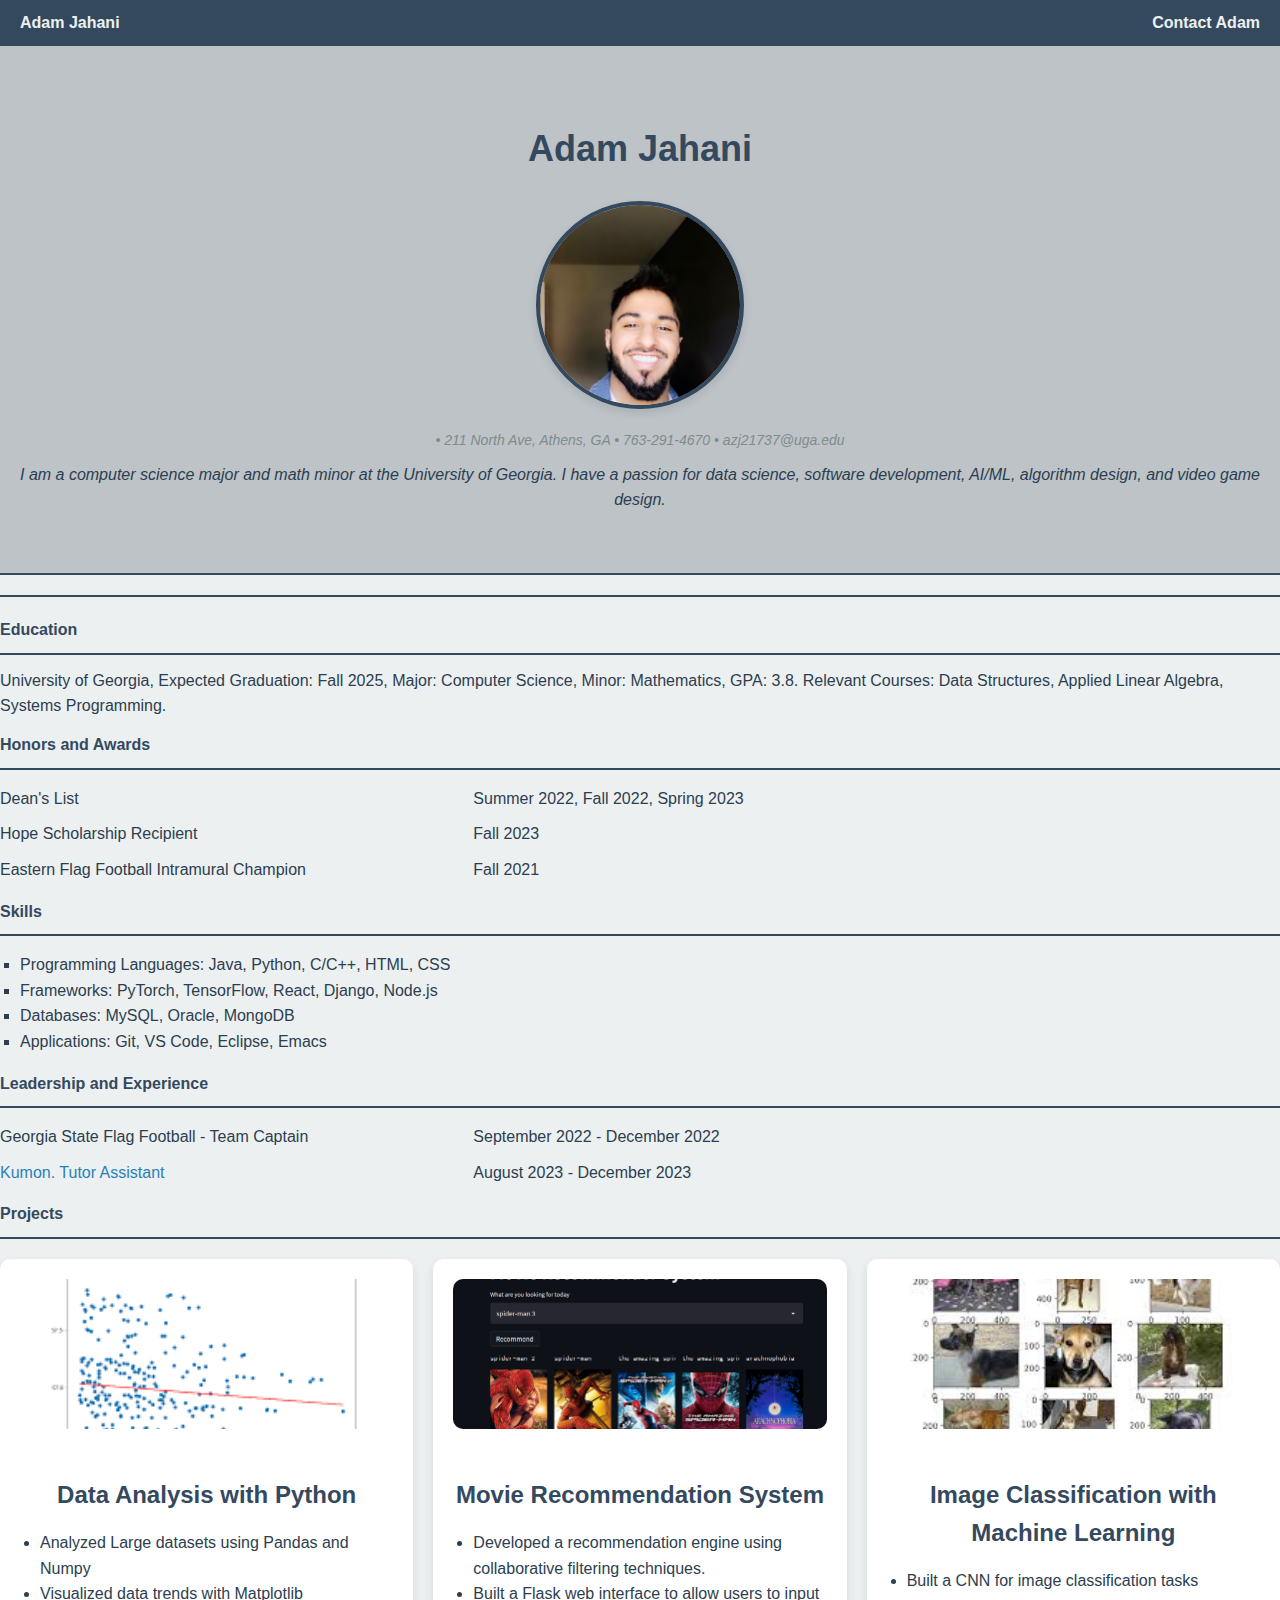
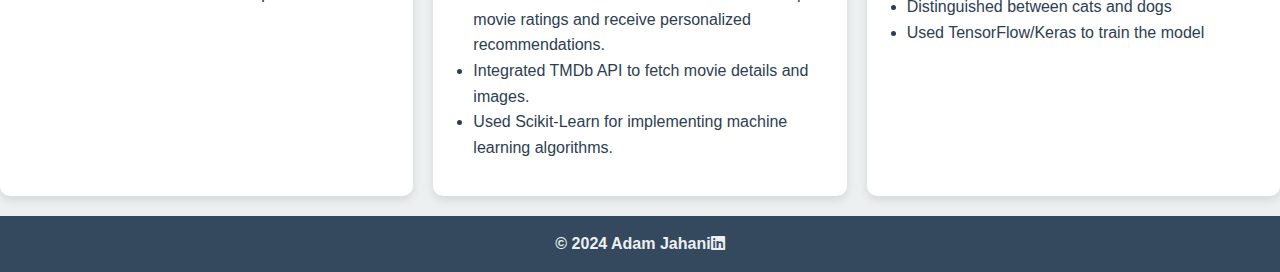
<file: index.html>
<!DOCTYPE html>
<html lang="en">
<head>
    <meta charset="UTF-8">
    <meta http-equiv="X-UA-Compatible" content="IE=edge">
    <meta name="viewport" content="width=device-width, initial-scale=1.0">
    <title>Adam Jahani - Personal CV </title>
    <link rel="stylesheet" href="https://cdnjs.cloudflare.com/ajax/libs/font-awesome/6.0.0-beta3/css/all.min.css">
    <link rel="stylesheet" href="css/style.css">
</head>
<body>
    <nav>
        <p>Adam Jahani</p>
        <p><a href="contact.html" >Contact Adam</a></p>
    </nav>

    <section class="splash">
        <h1>Adam Jahani</h1>
        <a href="https://www.linkedin.com/in/adam-jahani-562789163/" target="_blank">
            <img src="images/Headshot.jpg" alt="Photo of Adam">
        </a>
        <p> &bull; 211 North Ave, Athens, GA  &bull; 763-291-4670  &bull; azj21737@uga.edu </p>
        <p>I am a computer science major and math minor at the University of Georgia. I have a passion for data science, software development, AI/ML, algorithm design, and video game design.</p>
    </section>

    <hr>
    
    <section> 
        <h2> Education</h2>
        <p>University of Georgia, Expected Graduation: Fall 2025, Major: Computer Science, Minor: Mathematics, GPA: 3.8. Relevant Courses: Data Structures, Applied Linear Algebra, Systems Programming.</p>
    </section>

    <section>
        <h2> Honors and Awards</h2>
        <dl>
            <dt>Dean's List</dt>
            <dd>Summer 2022, Fall 2022, Spring 2023</dd>
            <dt>Hope Scholarship Recipient</dt>
            <dd>Fall 2023</dd>
            <dt>Eastern Flag Football Intramural Champion</dt>
            <dd>Fall 2021</dd>
        </dl>
    </section>

    <section>
        <h2>Skills</h2>
        <ul>
            <li>Programming Languages: Java, Python, C/C++, HTML, CSS</li>
            <li>Frameworks: PyTorch, TensorFlow, React, Django, Node.js</li>
            <li>Databases: MySQL, Oracle, MongoDB</li>
            <li>Applications: Git, VS Code, Eclipse, Emacs</li>
        </ul>
    </section>

    <section>
        <h2>Leadership and Experience</h2>
        <dl>
            <dt>Georgia State Flag Football - Team Captain</dt>
            <dd>September 2022 - December 2022</dd>
            <dt><a href="https://www.kumon.com/home" target="_blank">Kumon. Tutor Assistant</a></dt>
            <dd>August 2023 - December 2023</dd>
        </dl>
    </section>

    <section>
        <h2>Projects</h2>
        <div class="three-col">
            <div class="card">
                <img src="images/picture1.jpg" alt="Data Analysis with Python">
                <h3>Data Analysis with Python</h3>
                <ul>
                    <li>Analyzed Large datasets using Pandas and Numpy</li>
                    <li>Visualized data trends with Matplotlib</li>
                </ul>
            </div>
            <div class="card">
                <img src="images/picture2.jpg" alt="Movie Recommendation System">
                <h3>Movie Recommendation System</h3>
                <ul>
                    <li>Developed a recommendation engine using collaborative filtering techniques.</li>
                    <li>Built a Flask web interface to allow users to input movie ratings and receive personalized recommendations.</li>
                    <li>Integrated TMDb API to fetch movie details and images.</li>
                    <li>Used Scikit-Learn for implementing machine learning algorithms.</li>  
                </ul>
            </div>
            <div class="card">
                <img src="images/picture3.jpg" alt="Image Classification with Machine Learning">
                <h3>Image Classification with Machine Learning</h3>
                <ul>
                    <li>Built a CNN for image classification tasks</li>
                    <li>Distinguished between cats and dogs</li>
                    <li>Used TensorFlow/Keras to train the model</li>
                </ul>
            </div>
        </div>
    </section>

    <footer>
        <p>&copy; 2024 Adam Jahani</p>
        <a href="https://www.linkedin.com/in/adam-jahani-562789163/" target="_blank">
            <i class="fa-brands fa-linkedin"></i>
        </a>
    </footer>
</body>
</html>
</file>
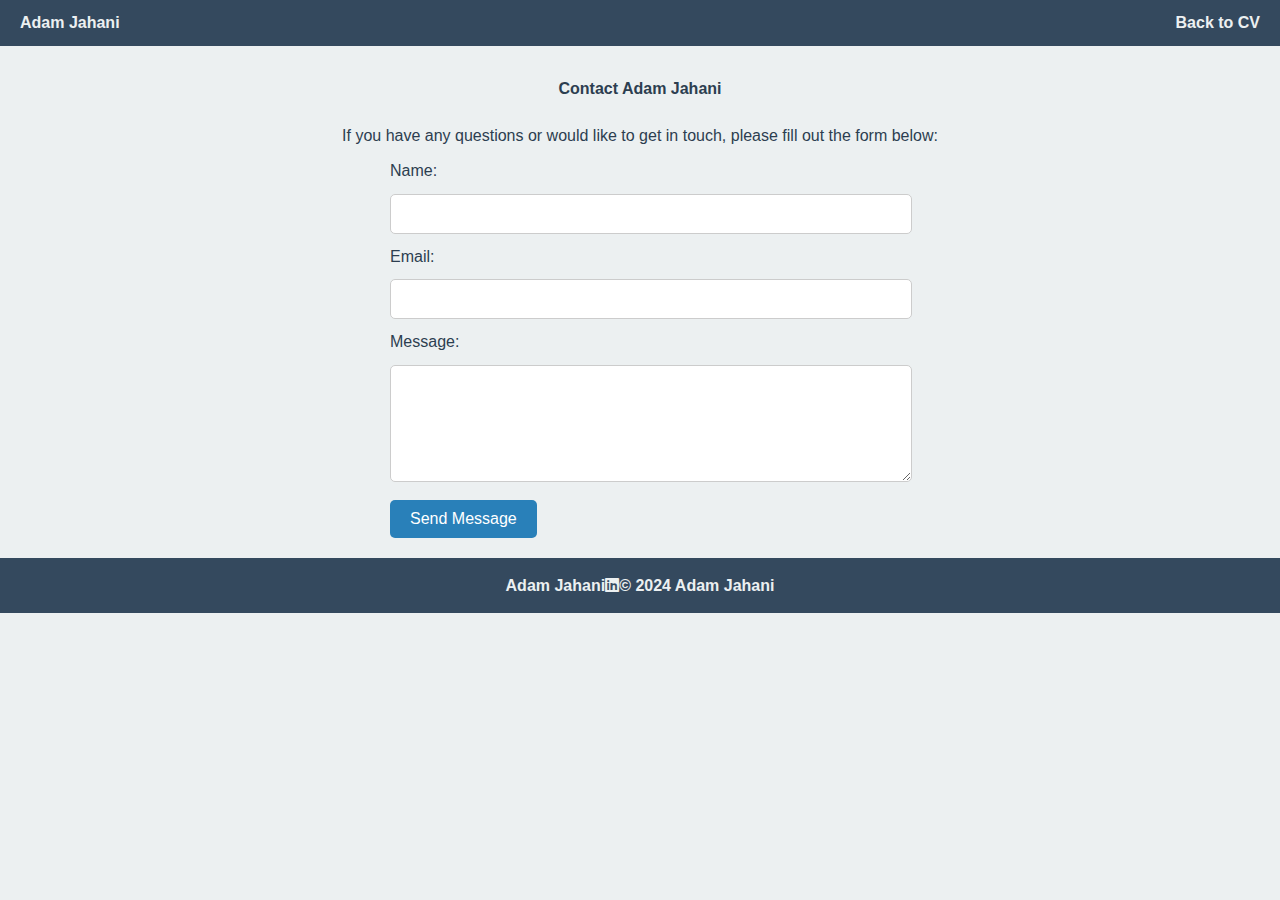
<file: contact.html>
<!DOCTYPE html>
<html lang="en">
<head>
    <meta charset="UTF-8">
    <meta http-equiv="X-UA-Compatible" content="IE=edge">
    <meta name="viewport" content="width=device-width, initial-scale=1.0">
    <title>Contact Adam Jahani</title>
    <link rel="stylesheet" href="https://cdnjs.cloudflare.com/ajax/libs/font-awesome/6.0.0-beta3/css/all.min.css">
    <link rel="stylesheet" href="css/style.css">
</head>
<body>
    <nav>
        <p>Adam Jahani</p>
        <p><a href="index.html">Back to CV</a></p>
    </nav>

    <section class="one-col">
        <h1>Contact Adam Jahani</h1>
        <p>If you have any questions or would like to get in touch, please fill out the form below:</p>
        <form action="mailto:azj21737@uga.edu" method="post" enctype="text/plain">
            <label for="name">Name:</label>
            <input type="text" id="name" name="name" required>

            <label for="email">Email:</label>
            <input type="email" id="email" name="email" required>

            <label for="message">Message:</label>
            <textarea id="message" name="message" rows="5" required></textarea>

            <button type="submit">Send Message</button>
        </form>
    </section>

    <footer>
        <p><a href="index.html">Adam Jahani</a></p>
        <a href="https://www.linkedin.com/in/adam-jahani-562789163/" target="_blank">
            <i class="fa-brands fa-linkedin"></i>
        </a>
        <p>&copy; 2024 Adam Jahani</p>
    </footer>
</body>
</html>
</file>
<file: css/style.css>
/* Body and Basic Styles */
body {
    margin: 0;
    font-family: 'Roboto', sans-serif;
    color: #2c3e50;
    background-color: #ecf0f1;
    line-height: 1.6;
}

/* Navigation */
nav {
    display: flex;
    justify-content: space-between;
    align-items: center;
    background-color: #34495e;
    padding: 10px 20px;
    color: #ecf0f1;
}

nav p, nav a {
    margin: 0;
    color: #ecf0f1;
    text-decoration: none;
    font-weight: bold;
}

nav a:hover {
    text-decoration: underline;
}

/* Footer */
footer {
    display: flex;
    justify-content: center;
    align-items: center;
    background-color: #34495e;
    padding: 15px;
    color: #ecf0f1;
}

footer p, footer a {
    margin: 0;
    color: #ecf0f1;
    text-decoration: none;
    font-weight: bold;
}

footer a:hover {
    text-decoration: underline;
}

/* Splash Section */
.splash {
    text-align: center;
    padding: 50px 0;
    background-color: #bdc3c7;
    border-bottom: 2px solid #34495e;
}

.splash h1 {
    font-family: 'Roboto', sans-serif;
    font-size: 36px;
    color: #34495e;
}

/* Main Image Hover Effect */
.splash a img {
    width: 200px;
    height: 200px;
    border-radius: 50%;
    border: 4px solid #34495e;
    box-shadow: 0px 4px 10px rgba(0, 0, 0, 0.1);
    margin-bottom: 20px;
    display: block;
    margin-left: auto;
    margin-right: auto;
    object-fit: cover; 
    transition: transform 0.3s ease, box-shadow 0.3s ease;
}

.splash a img:hover {
    transform: scale(1.1); /* Enlarges the image slightly */
    box-shadow: 0px 12px 20px rgba(0, 0, 0, 0.2); /* Increases shadow for a pop-up effect */
}


/* Address Paragraph */
.splash p:first-of-type {
    font-size: 14px;
    color: #7f8c8d;
    font-style: italic;
}

/* Tagline Paragraph */
.splash p:nth-of-type(2) {
    font-size: 16px;
    color: #2c3e50;
    font-style: italic;
}

/* Horizontal Rule */
hr {
    border: 1px solid #34495e;
    margin: 20px 0;
}

/* Section Headings */
h2 {
    font-family: 'Roboto', sans-serif;
    font-size: 28px;
    color: #34495e;
    border-bottom: 2px solid #34495e;
    padding-bottom: 10px;
}

/* Education Section Paragraph */
section p {
    font-size: 16px;
    line-height: 1.6;
    margin: 10px 0;
}

/* Unordered List Style */
ul {
    list-style-type: square;
    padding-left: 20px;
    font-size: 16px;
}

/* Description List Grid Layout */
dl {
    display: grid;
    grid-template-columns: 1fr 2fr;
    gap: 10px;
    font-size: 16px;
}

/* Link Styles */
a {
    color: #2980b9;
    text-decoration: none;
}

a:hover {
    color: #1c598a;
}

/* Font Sizes */
h1, h2, p, ul, dl {
    font-size: 16px;
}

/* Project Section and Cards */
.three-col {
    display: grid;
    grid-template-columns: repeat(3, 1fr);
    gap: 20px;
    margin: 20px 0;
}

.card {
    background-color: #ffffff;
    padding: 20px;
    border-radius: 10px;
    box-shadow: 0px 4px 10px rgba(0, 0, 0, 0.1);
    text-align: center;
    transition: transform 0.3s ease, box-shadow 0.3s ease;
}

.card img {
    width: 100%;
    height: 150px; /* Fixed height for symmetry */
    object-fit: cover; /* Ensures images maintain their aspect ratio */
    border-radius: 10px;
    margin-bottom: 15px;
}

.card h3 {
    font-size: 24px;
    color: #34495e;
    margin-bottom: 10px;
}

.card ul {
    list-style-type: disc;
    padding-left: 20px;
    text-align: left;
}

/* Hover Effect for Project Cards */
.card:hover {
    transform: translateY(-5px);
    box-shadow: 0px 8px 15px rgba(0, 0, 0, 0.2);
}

/* Contact Page */
.one-col {
    display: flex;
    flex-direction: column;
    align-items: center;
    padding: 20px;
}

.one-col form {
    width: 100%;
    max-width: 500px;
}

.one-col input, .one-col textarea {
    width: 100%;
    padding: 10px;
    margin: 10px 0;
    border-radius: 5px;
    border: 1px solid #ccc;
    font-size: 16px;
}

.one-col button {
    padding: 10px 20px;
    font-size: 16px;
    color: #fff;
    background-color: #2980b9;
    border: none;
    border-radius: 5px;
    cursor: pointer;
    transition: background-color 0.3s ease;
}

.one-col button:hover {
    background-color: #1c598a;
}
</file>
